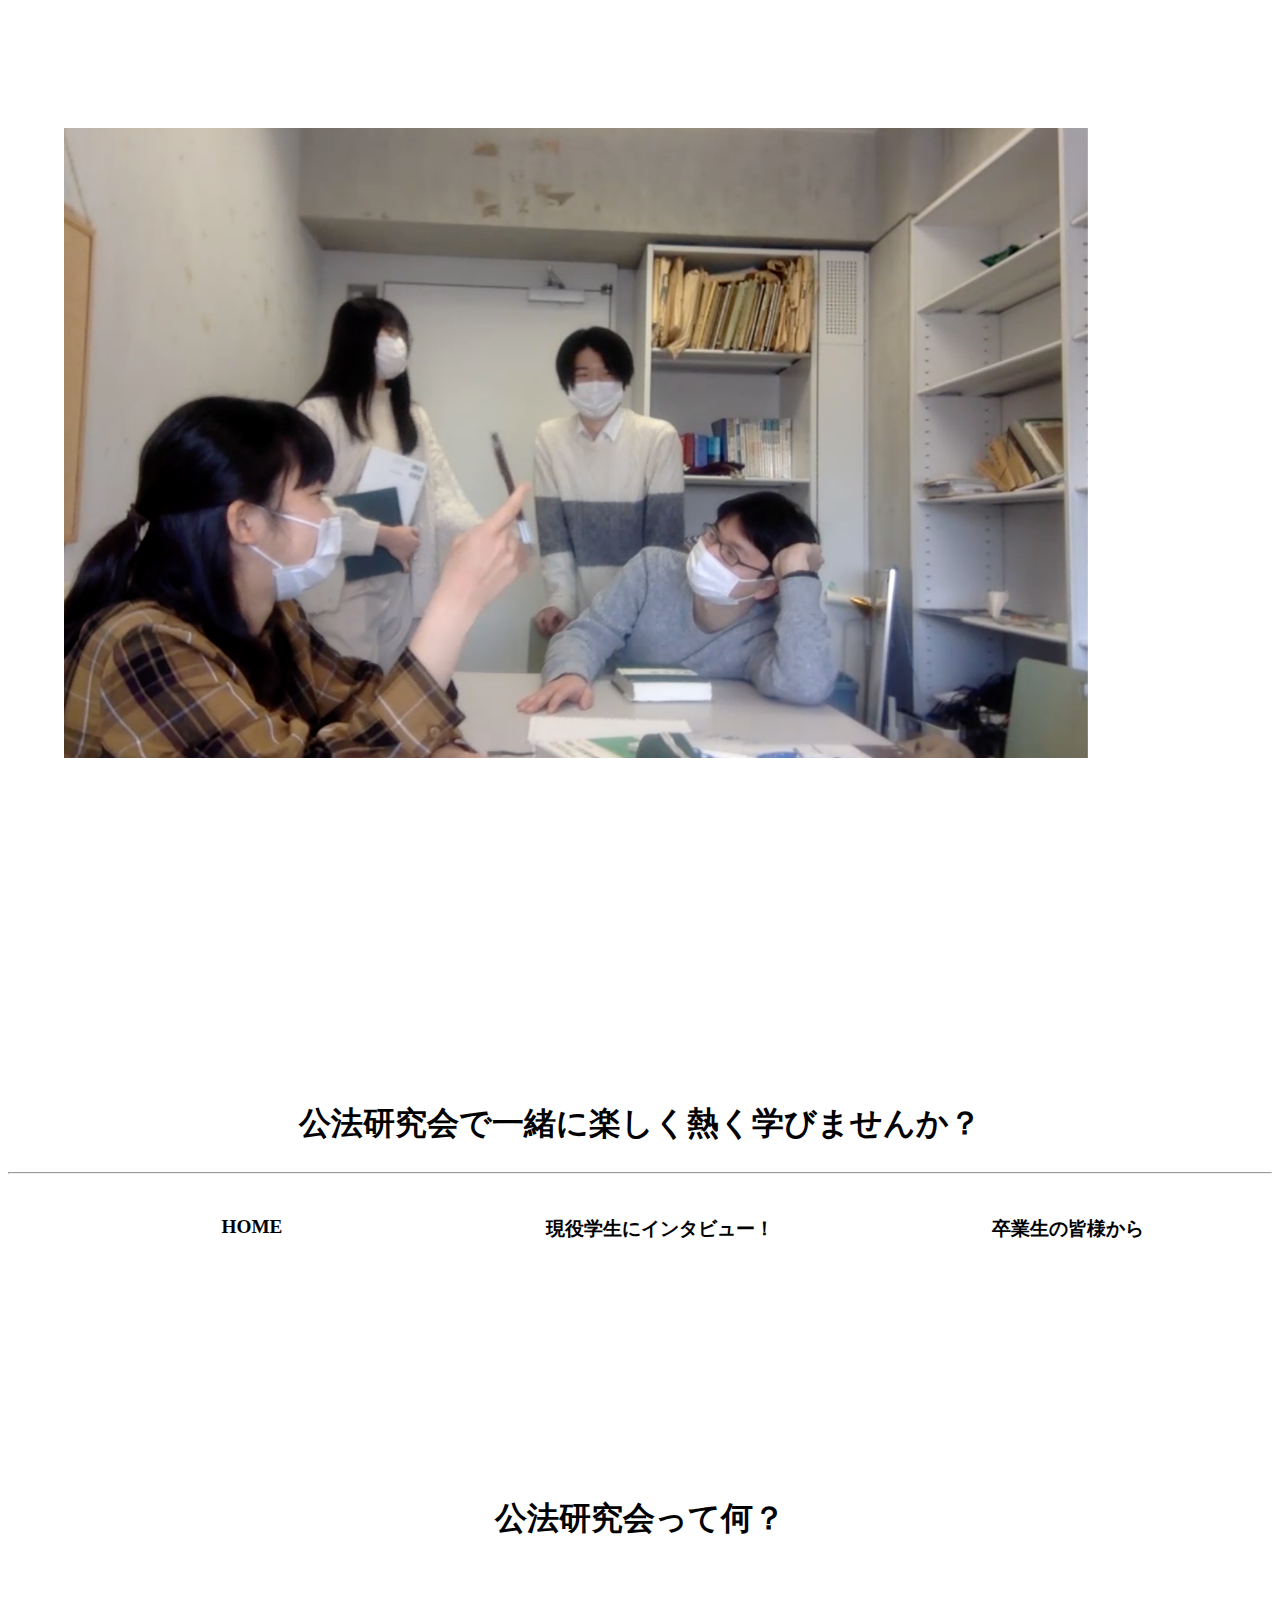
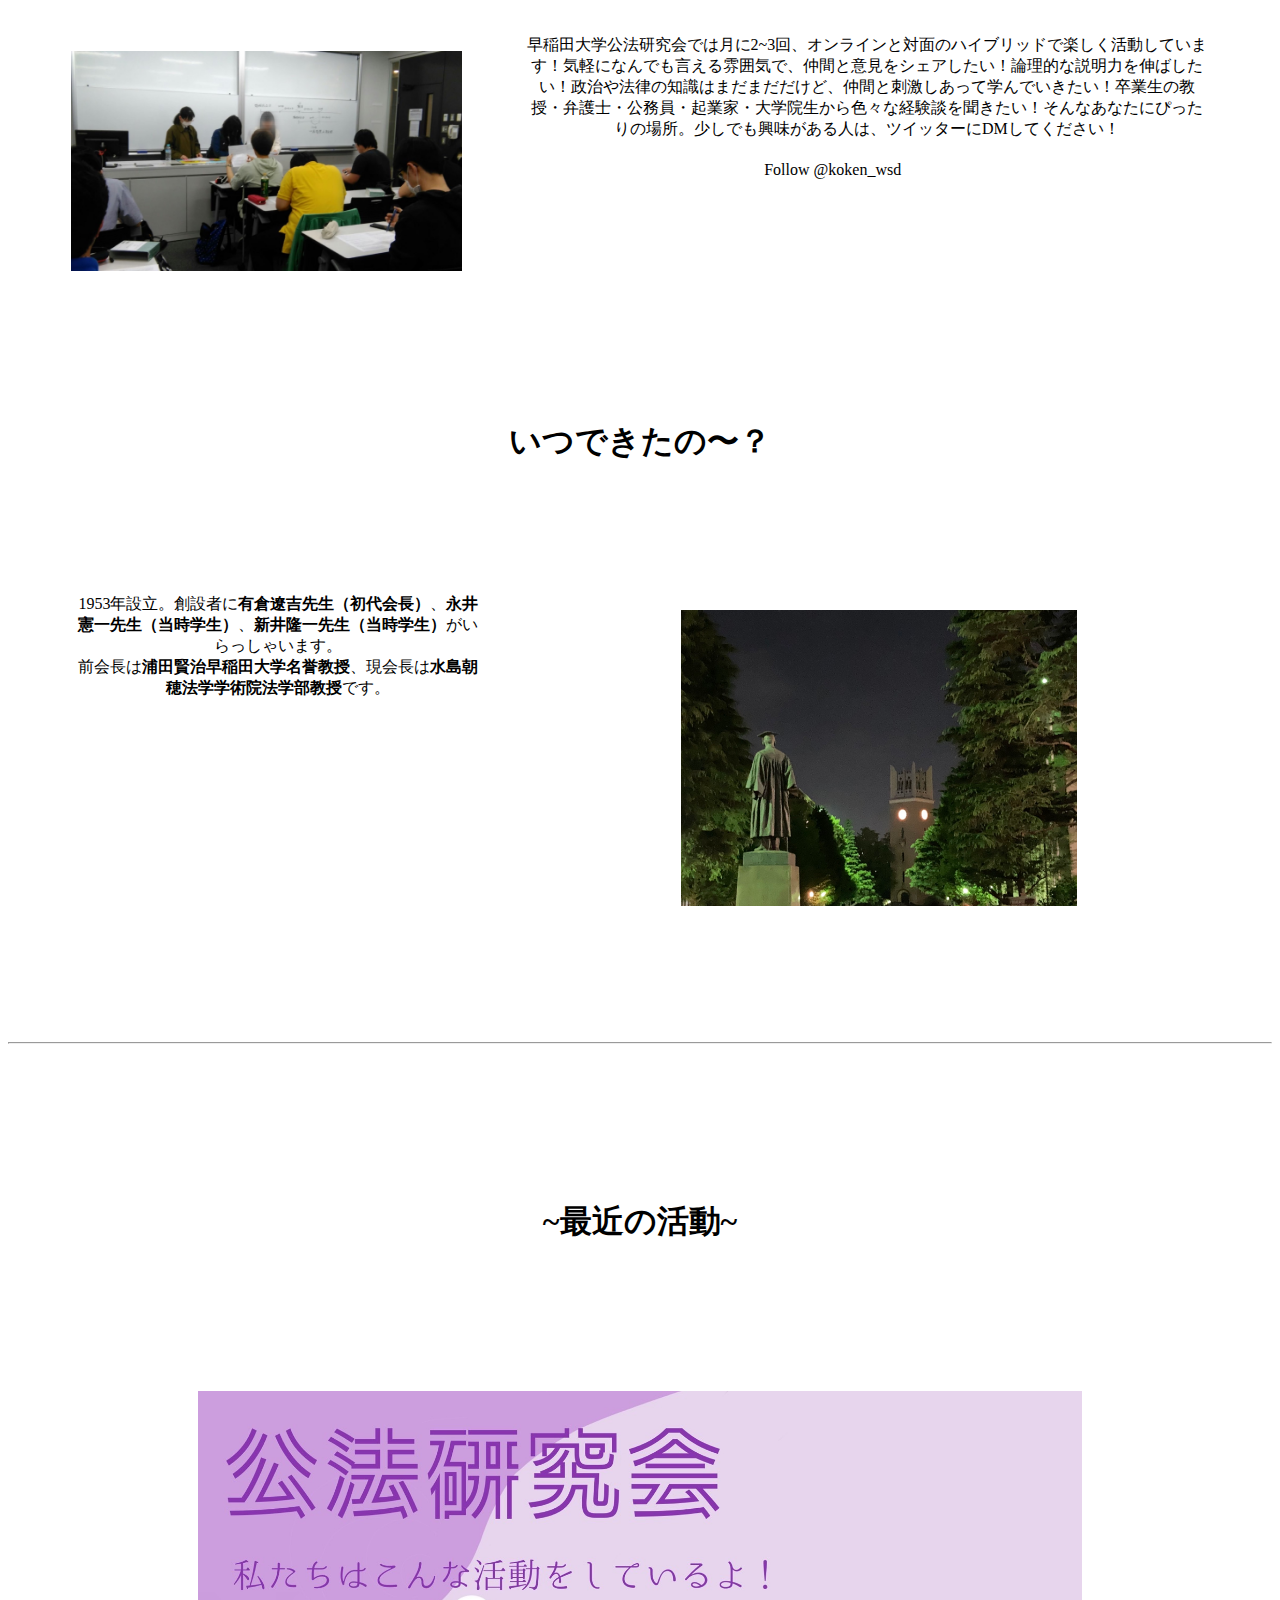
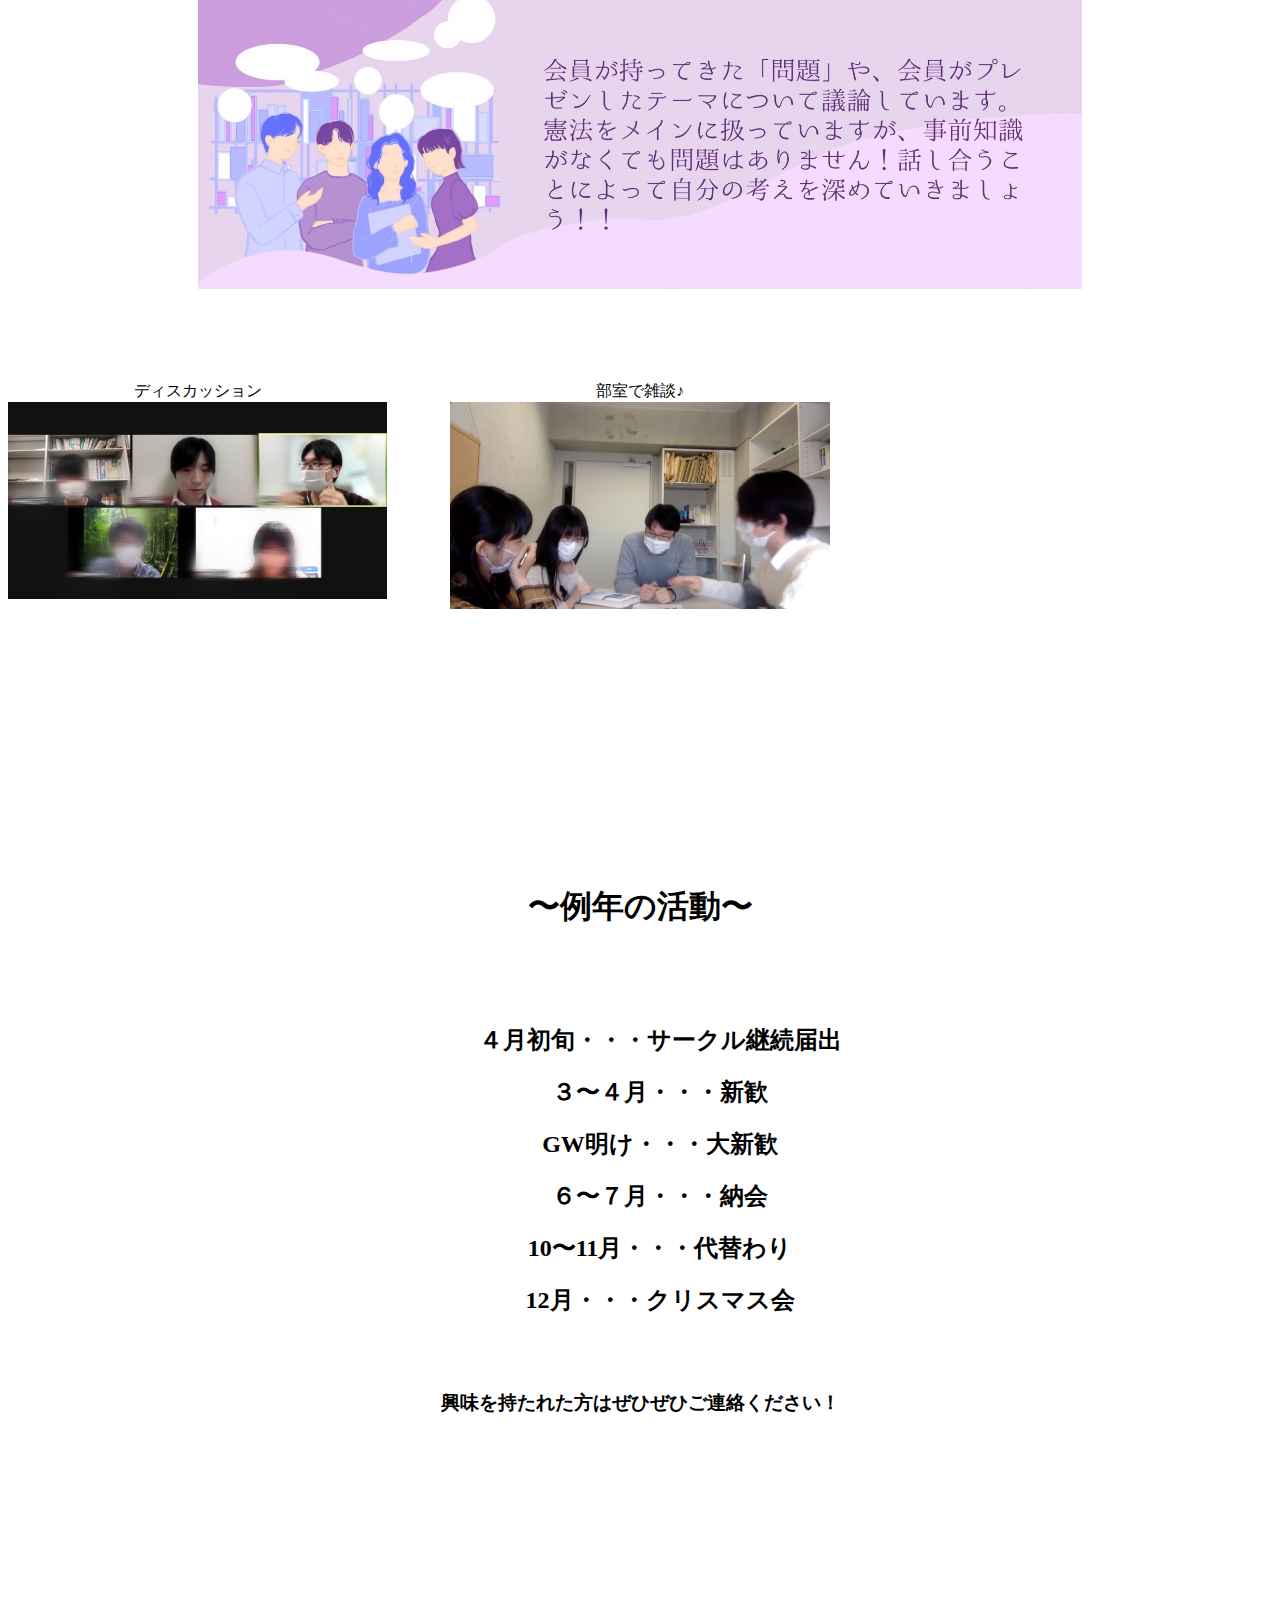
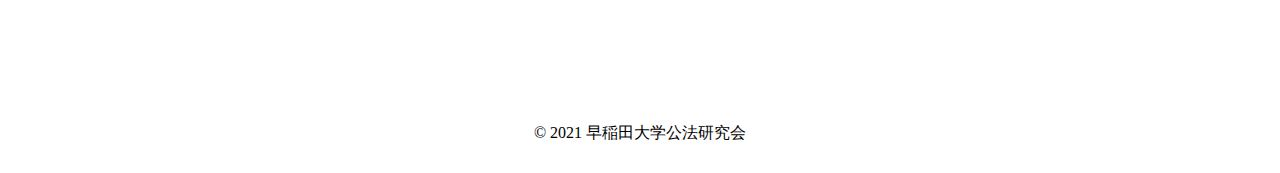
<file: index.html>
<!Doctype html>
<html>
	<head lang="jp">
		<meta name="google-site-verification" content="6Bvv1feyOyO9npJbQkuB9n2IWvGv0CWPb54x6wnlcLo" />
		<meta charaset="utf-8">
		<link type="text/css" rel="stylesheet" href="css/Koho1.css"> 
		<title>早稲田大学公法研究会　最新ホームページ</title>
	</head>
	<body>
		<wrapper>
		<header>
			<p class="h1"><span  class="margin-left">公</span><span class="margin-left">法</span><span class="margin-left">研</span><span class="margin-left">究</span><span class="margin-left">会</span></p>
			
			<p class="text"><span class="smallText" id="smallText1"><span class="innerSmallText">さあ議論だ議論だ！</span></span><br><span class="smallText" id="smallText2"><span class="innerSmallText">公法好き。討論好き。</span></span><br><span class="smallText" id="smallText3"><span class="innerSmallText">集まれ</span></span></p>
			
		</header>
		<div class="main">
			<div class="content">
				<br><br><br><br><br><br><br><br>
			<div class="title">公法研究会で一緒に楽しく熱く学びませんか？</div>
			<br><hr class="line1"><br>
			<ul class="link">
				 <li class="menu"><a href="#">HOME</a></li>
				 <li class="menu"><a href="student.html">現役学生にインタビュー！</a></li>
				 <li class="menu"><a href="senior.html">卒業生の皆様から</a></li>
		         <!--<li class="menu"><a href="works.html">学生のレジメ</a></li>-->  
			</ul>
			<br><br><br><br>
			<br><br><br><br>
			<h1>公法研究会って何？</h1>
		    <br><br><br><br>
			<div class="flex">
				<p class="discussion2"><img src="img/discussion2.jpg" class="discussion2Content" alt="ラウンジで談笑する学生" width="100%"></p>
				<p class="outline"><span class="outlineContent">早稲田大学公法研究会では月に2~3回、オンラインと対面のハイブリッドで楽しく活動しています！気軽になんでも言える雰囲気で、仲間と意見をシェアしたい！論理的な説明力を伸ばしたい！政治や法律の知識はまだまだだけど、仲間と刺激しあって学んでいきたい！卒業生の教授・弁護士・公務員・起業家・大学院生から色々な経験談を聞きたい！そんなあなたにぴったりの場所。少しでも興味がある人は、ツイッターにDMしてください！ <!--or GoogleFormに回答　ください！--><br><br><a href="https://twitter.com/koken_wsd?ref_src=twsrc%5Etfw" class="twitter-follow-button" data-show-count="false">Follow @koken_wsd</a><script async src="https://platform.twitter.com/widgets.js" charset="utf-8"></script><!--<a href="https://docs.google.com/forms/d/e/1FAIpQLSeMoqFvXl1uiYFHBWKEehvLCHGcUCosWNFjRgWI01--W-IHQA/viewform" class="googleForm">GoogleForm</a>--></span></p>
			</div>
				<br><br><br><br><br><br><p><h1>いつできたの〜？</h1></p><br><br><br><br><br><br>
			<div class="founderFlex">
				<p class="history"><span class="historyContent">1953年設立。創設者に<a class="arikura" href="https://ja.wikipedia.org/wiki/%E6%9C%89%E5%80%89%E9%81%BC%E5%90%89">有倉遼吉先生（初代会長）</a>、<a class="nagai" href="https://ja.wikipedia.org/wiki/%E6%B0%B8%E4%BA%95%E6%86%B2%E4%B8%80">永井憲一先生（当時学生）</a>、<a class="arai" href="https://ja.wikipedia.org/wiki/%E6%96%B0%E4%BA%95%E9%9A%86%E4%B8%80">新井隆一先生（当時学生）</a>がいらっしゃいます。<br>前会長は<a class="urata" href="https://ja.wikipedia.org/wiki/%E6%B5%A6%E7%94%B0%E8%B3%A2%E6%B2%BB">浦田賢治早稲田大学名誉教授</a>、現会長は<a class="asaho" href="https://w-rdb.waseda.jp/html/100000408_ja.html">水島朝穂法学学術院法学部教授</a>です。</span></p>
				<p class="okuma"><img src="img/okumazo.jpg" class="okumaContent" alt="大隈像" width="60%"></p>
			</div>
			<br><br><br><br><br><br>
			<hr>
			<br><br><br><br><br><br><br>
			<h1 class="center">~最近の活動~</h1>
			<br><br><br><br><br><br><br>
			<div class="mainPicture" id="mainPicture"><img src="img/activity.jpg" class="MainPicture" alt="メインの写真"></div>
			<br><br><br><br>
			<div class="center">
				<ul class="activityList">
					<li class="recentBox1"><span>ディスカッション</span><img src="img/everyone04.jpg" class="rececntActivity" width = '30%' alt="最近の活動" data-image="recentActivity1DataSet.jpg"></li>
					<li class="blank"></li>
					<li class="recentBox2"><span>部室で雑談♪</span><img src="img/everyone03.png" class="rececntActivity" width = '30%' alt="最近の活動" data-image="recentActivity2DataSet.png"></li>
					<li class="blank"></li>
				</ul>
			</div>
			<br><br><br><br><br><br><br><br><br><br><br><br><br>
			<h1 class="center">〜例年の活動〜</h1>
			<br><br><br>
			<div class="center">
				<p class="previousActivity">
					<ul class="activityList2">
						<li class="plan1"><h2></h2></li>
						<li class="plan2"><h2>４月初旬・・・サークル継続届出</h2></li>
						<li class="plan3"><h2>３〜４月・・・新歓</h2></li>
						<li class="plan4"><h2>GW明け・・・大新歓</h2></li>
						<li class="plan5"><h2>６〜７月・・・納会</h2></li>
						<li class="plan6"><h2>10〜11月・・・代替わり</h2></li>
						<li class="plan7"><h2>12月・・・クリスマス会</h2></li>
						<br><br>
				    </ul>
				</p>
			    <p><h3 class="beCareful">興味を持たれた方はぜひぜひご連絡ください！</h3></p>
			</div>
		</div>
	<br><br><br><br><br><br><br><br><br><br><br><br><br><br><br><br>
		<footer>
			&copy; 2021 早稲田大学公法研究会
		</footer>
	</div>
　　　　　</wrapper>
        <script src="https://code.jquery.com/jquery-3.6.0.min.js"></script>
        <script src="script/Koho1.js"></script>
	</body>
</html>
</file>
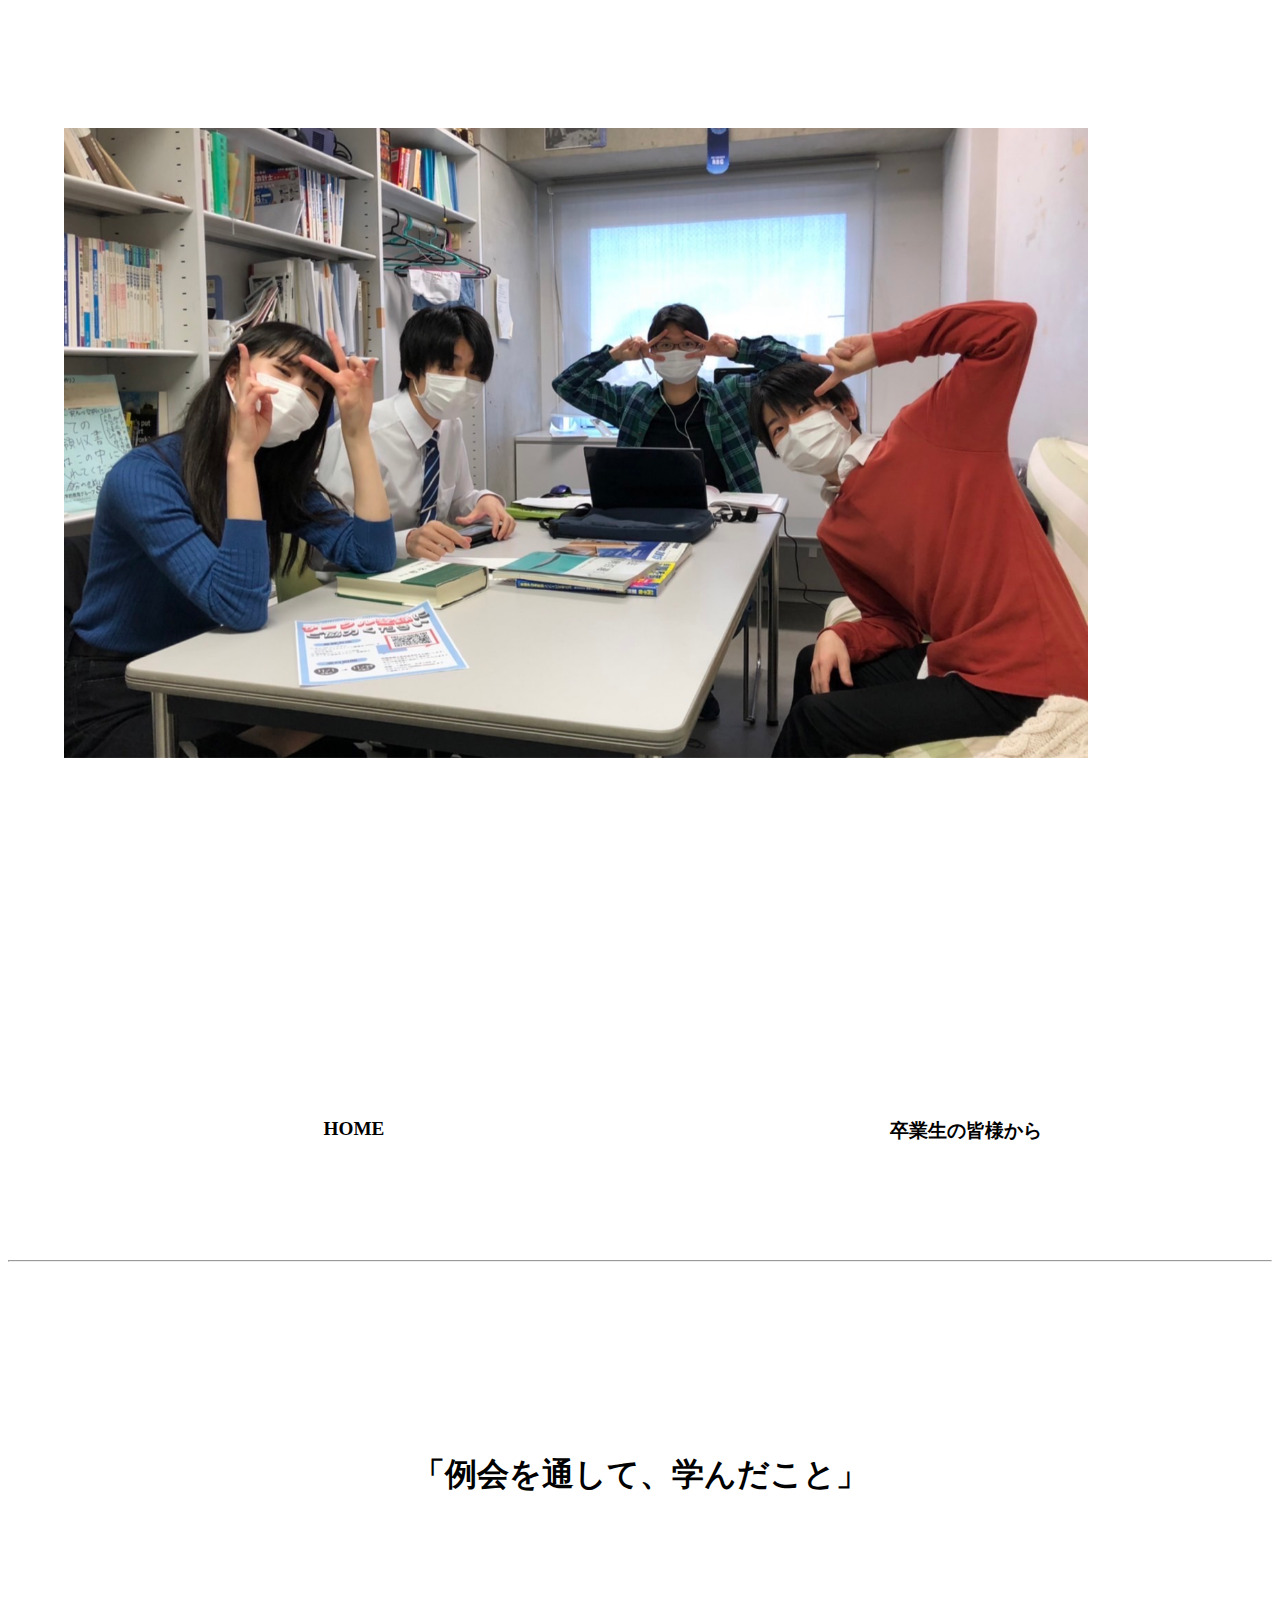
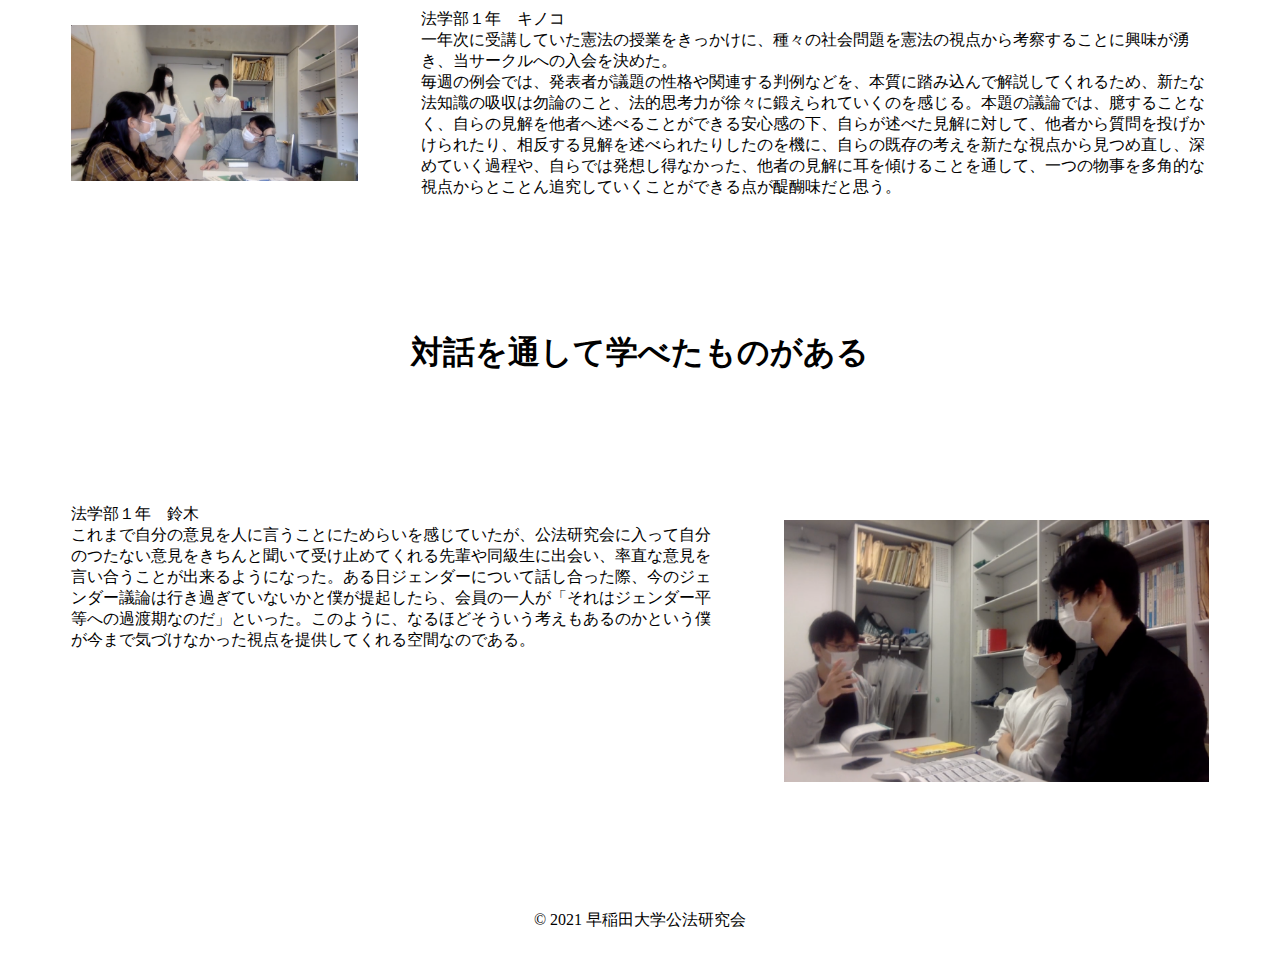
<file: student.html>
<!Doctype html>
<html>
	<head lang="jp">
		<meta name="google-site-verification" content="6Bvv1feyOyO9npJbQkuB9n2IWvGv0CWPb54x6wnlcLo" />
		<meta charaset="utf-8">
		<link type="text/css" rel="stylesheet" href="css/student.css"> 
		<title>私たち早稲田大学公法研究会と一緒に楽しく熱い議論しませんか？法律好き。討論好き。普段は自信がなくて言えないけど、自分の考えを気軽に発信できる場所が欲しい人。</title>
	</head>
	<body>
		<wrapper>
		<header>
			<p class="h1"><a href="index.html" class="kohokaiHover"><span  class="margin-left">公</span><span class="margin-left">法</span><span class="margin-left">研</span><span class="margin-left">究</span><span class="margin-left">会</span></a></p>
			
			<p class="text"><span class="smallText" id="smallText1"><span class="innerSmallText">公法会メンバーに</span></span><br><span class="smallText" id="smallText2"><span class="innerSmallText">突撃</span></span><br><span class="smallText" id="smallText3"><span class="innerSmallText">インタビュー</span></span></p>
			
		</header>
		<div class="main">
			<div class="content">
				<br><br><br><br><br><br><br><br>
			<!--<div class="title">公法会で一緒に楽しく熱く学びませんか？</div>-->
			<ul class="link">
				 <li class="menu"><a href="index.html">HOME</a></li>
				 <li class="menu"><a href="senior.html">卒業生の皆様から</a></li>
		         <!--<li class="menu"><a href="works.html">学生のレジメ</a></li>-->  
			</ul>
            <br><hr class="line1"><br>
			<br><br><br><br>
			<br><br><br><br>
			<!-- <h1 class="mori">コロナ禍だからこそ密度の濃い話し合い</h1>
		    <br><br><br><br>
			<div class="flex">
				<p class="discussion2"><img src="img/zoom.png" class="discussion2Content" alt="ラウンジで談笑する学生" width="100%"></p>
                <p class="discussion2"><img src="discussion2.jpg" class="discussion2Content" alt="ラウンジで談笑する学生" width="100%"></p>-->
				<!--<p class="outline"><span class="outlineContent">法学部２年　森<br>コロナ禍で対面での活動をすることが困難であった中、部員の協力もありオンラインという形で活動を継続できた。普段は対面なのでしばしばヒートアップしすぎて議論が平行線になることもあったが、オンラインでの議論ではより互いによく話を聞くようになった。今後も対面オンラインハイブリッド型による密の濃い熟議を重ねたい。</span></p>
			</div>-->
			<h1 class="mori">「例会を通して、学んだこと」</h1>
		    <br><br><br><br><br>
			<div class="flex">
				<p class="discussion2"><img src="img/discussion1.jpg" class="discussion2Content" alt="ラウンジで談笑する学生" width="100%"></p>
                <!--<p class="discussion2"><img src="discussion2.jpg" class="discussion2Content" alt="ラウンジで談笑する学生" width="100%"></p>-->
				<p class="outline"><span class="outlineContent">法学部１年　キノコ<br>
					一年次に受講していた憲法の授業をきっかけに、種々の社会問題を憲法の視点から考察することに興味が湧き、当サークルへの入会を決めた。<br>
					毎週の例会では、発表者が議題の性格や関連する判例などを、本質に踏み込んで解説してくれるため、新たな法知識の吸収は勿論のこと、法的思考力が徐々に鍛えられていくのを感じる。本題の議論では、臆することなく、自らの見解を他者へ述べることができる安心感の下、自らが述べた見解に対して、他者から質問を投げかけられたり、相反する見解を述べられたりしたのを機に、自らの既存の考えを新たな視点から見つめ直し、深めていく過程や、自らでは発想し得なかった、他者の見解に耳を傾けることを通して、一つの物事を多角的な視点からとことん追究していくことができる点が醍醐味だと思う。</span></p>
			</div>
				<br><br><br><br><br><br><p><h1 class="suzuki">対話を通して学べたものがある</h1></p><br><br><br><br><br><br>
			<div class="founderFlex">
				<p class="history"><span class="historyContent">法学部１年　鈴木<br>これまで自分の意見を人に言うことにためらいを感じていたが、公法研究会に入って自分のつたない意見をきちんと聞いて受け止めてくれる先輩や同級生に出会い、率直な意見を言い合うことが出来るようになった。ある日ジェンダーについて話し合った際、今のジェンダー議論は行き過ぎていないかと僕が提起したら、会員の一人が「それはジェンダー平等への過渡期なのだ」といった。このように、なるほどそういう考えもあるのかという僕が今まで気づけなかった視点を提供してくれる空間なのである。</span></p>
				<p class="okuma"><img src="img/recentActivity2.png" class="okumaContent" alt="大隈像" width="100%"></p>
			</div> 
			<br><br><br><br><br><br>
		<footer>
			&copy; 2021 早稲田大学公法研究会
		</footer>
	</div>
　　　　　</wrapper>
        <script src="https://code.jquery.com/jquery-3.6.0.min.js"></script>
        <script src="script/student.js"></script>
	</body>
</html>
</file>
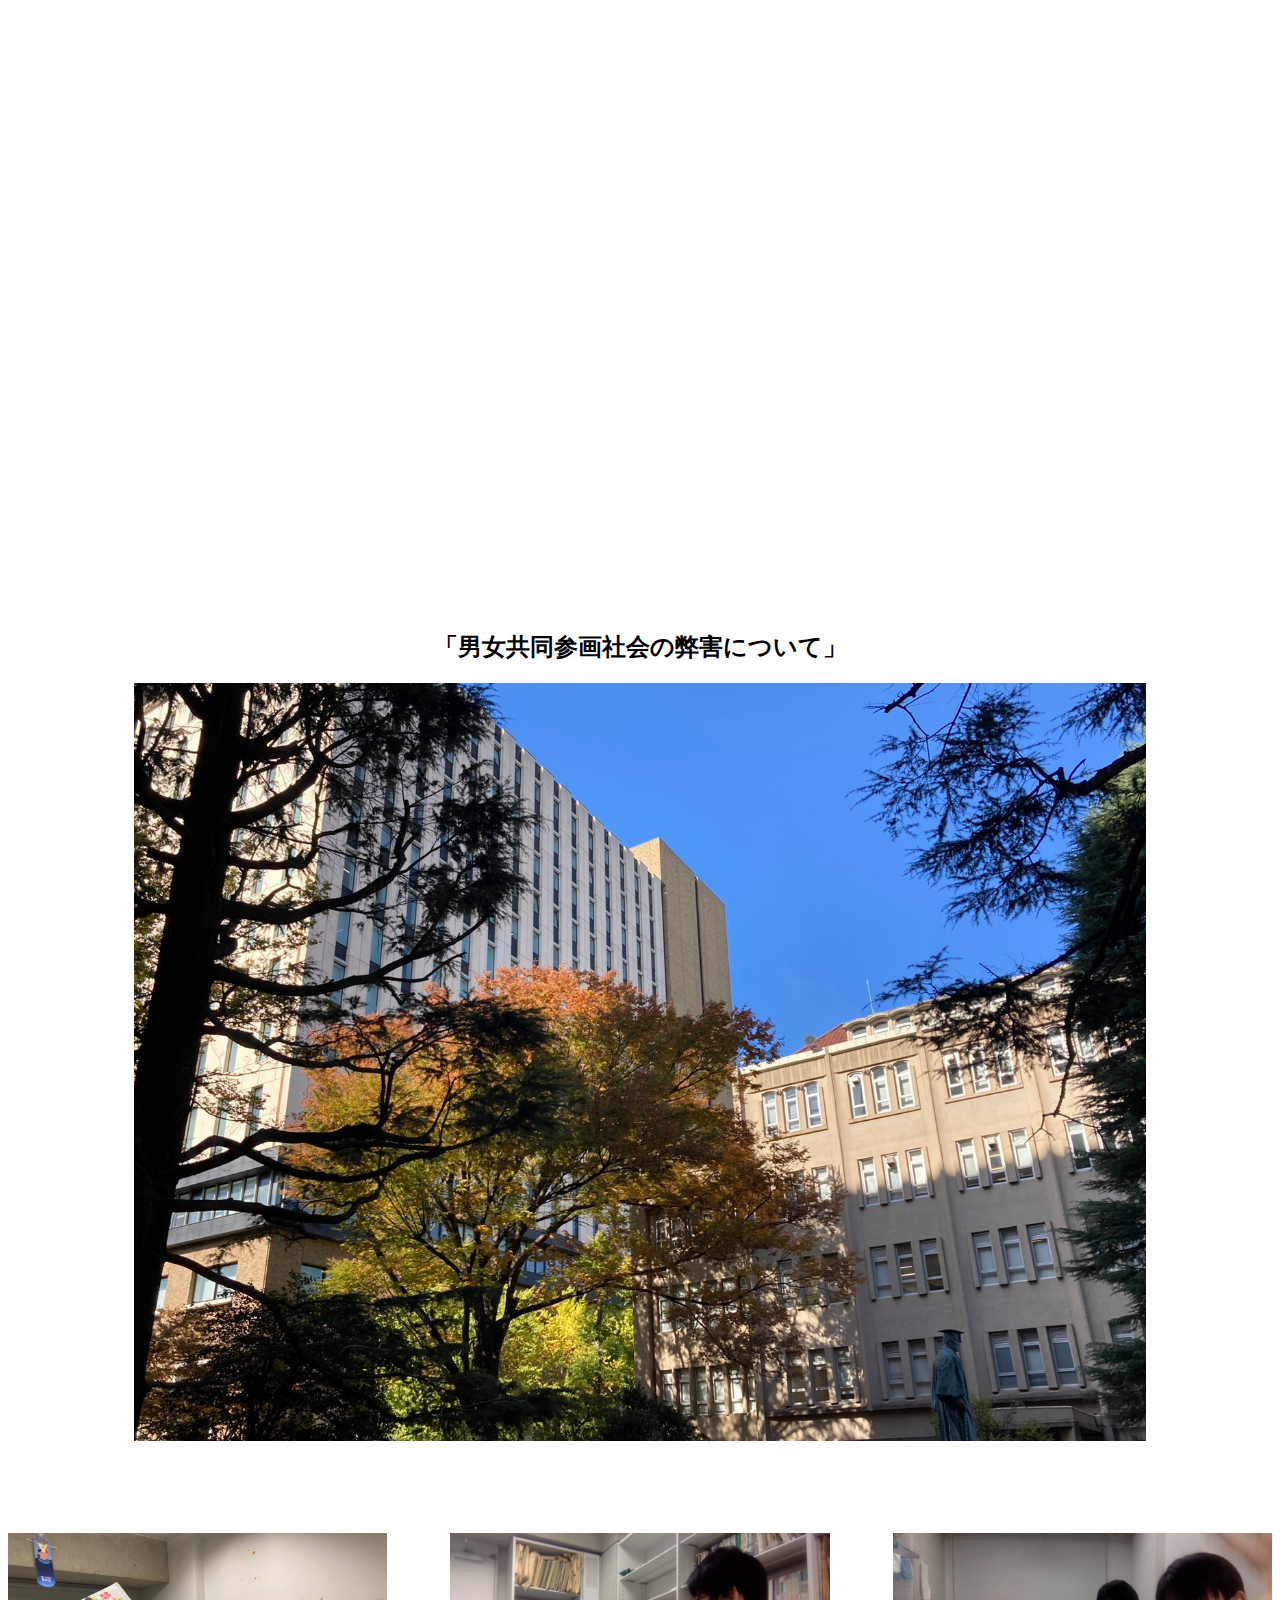
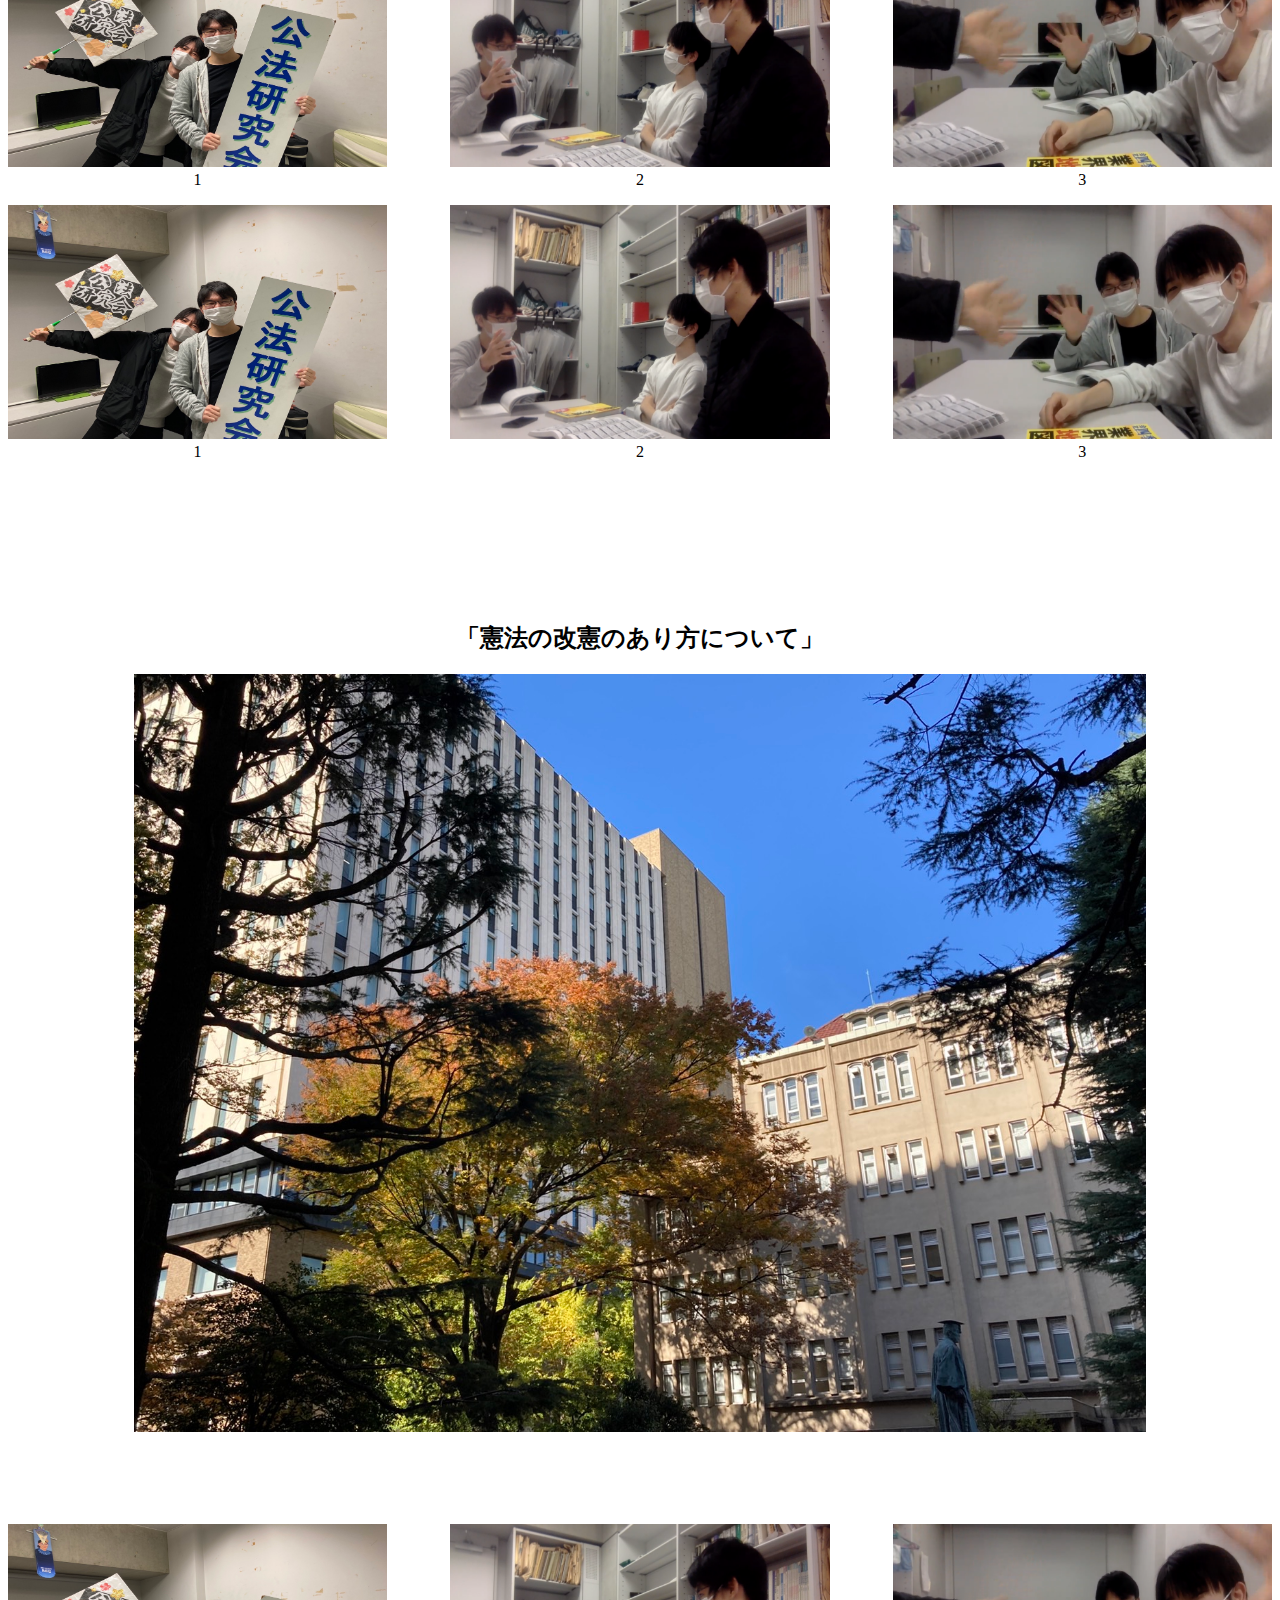
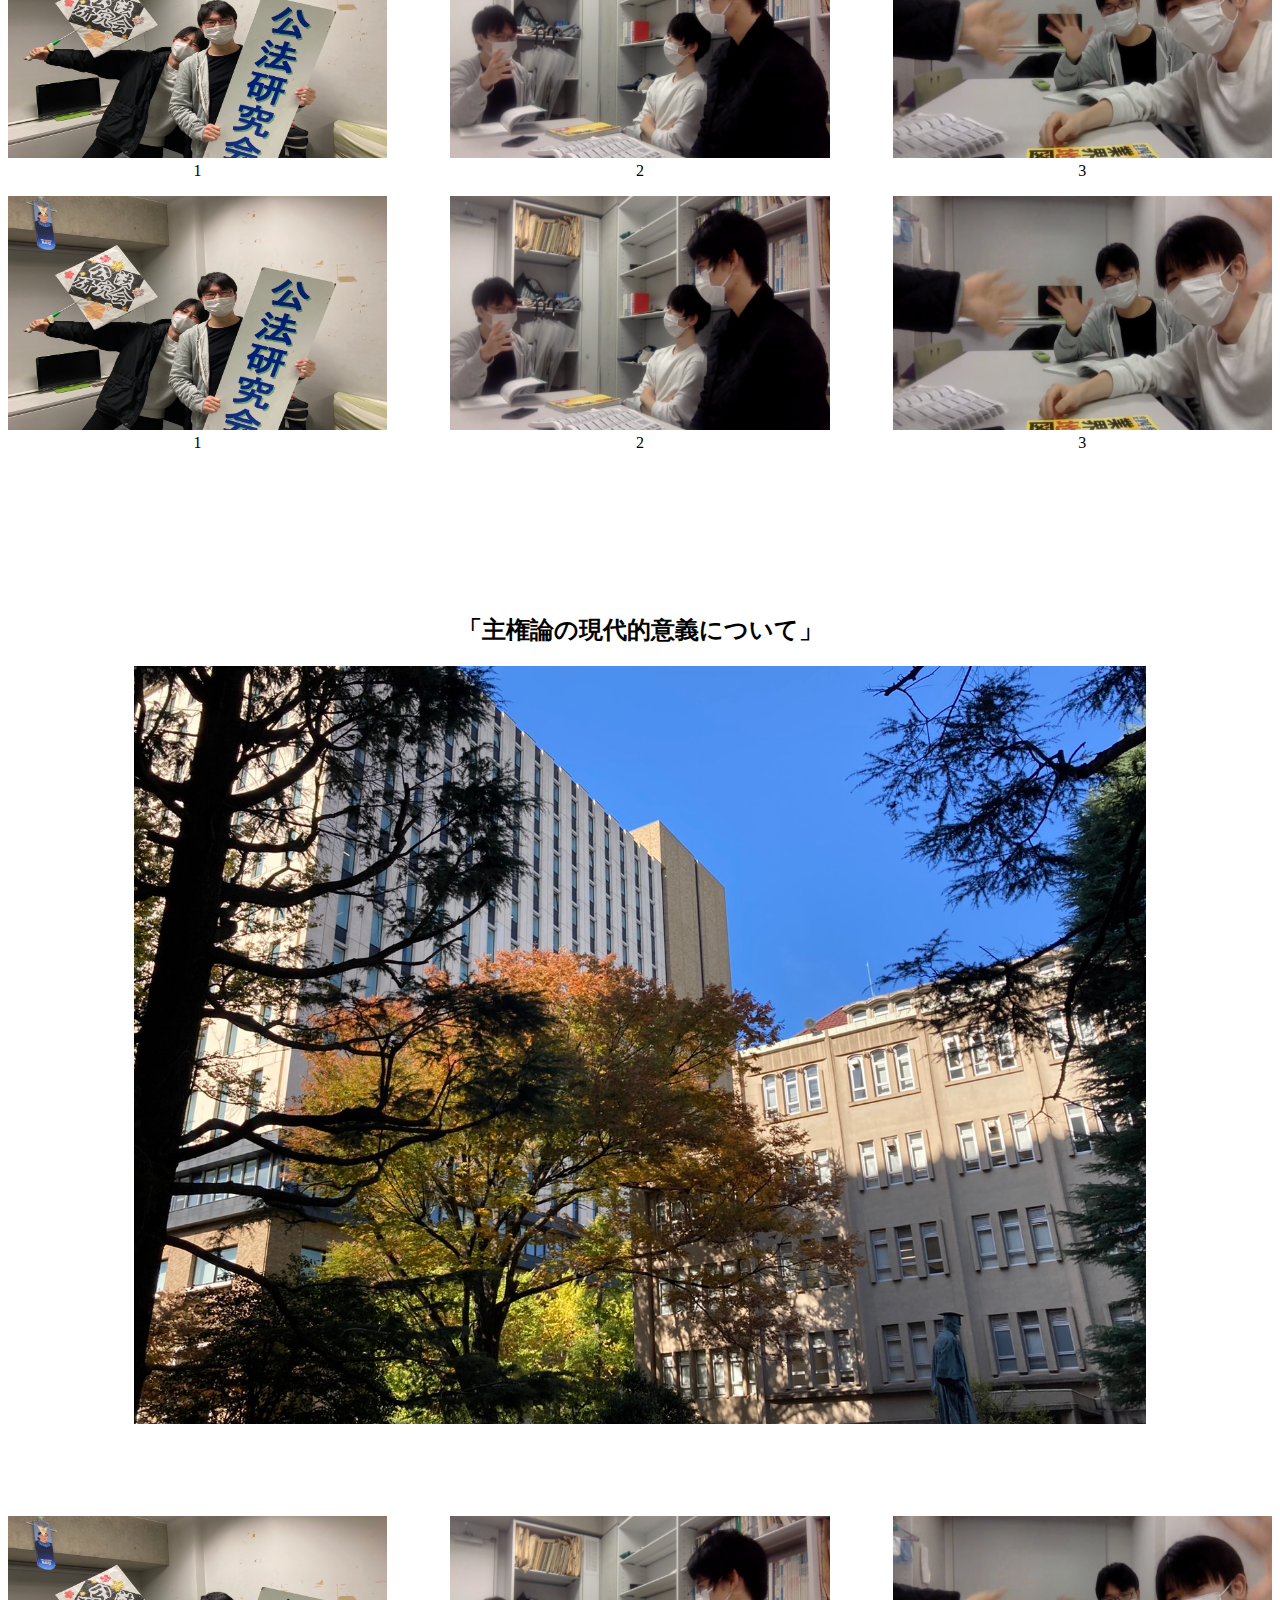
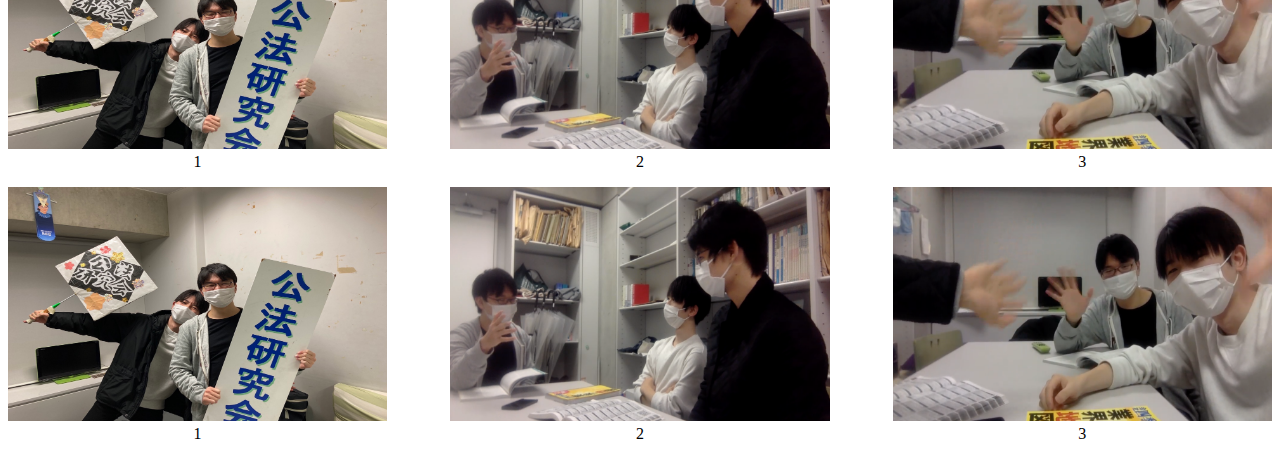
<file: works.html>
<!DOCTYPE html>
<html lang="jp">
<head>
	<meta name="google-site-verification" content="6Bvv1feyOyO9npJbQkuB9n2IWvGv0CWPb54x6wnlcLo" />
    <meta charset="UTF-8">
    <meta http-equiv="X-UA-Compatible" content="IE=edge">
    <meta name="viewport" content="width=device-width, initial-scale=1.0">
    <link type="text/css" rel="stylesheet" href="css/works.css"> 
    <title>私たち早稲田大学公法研究会と一緒に楽しく熱い議論しませんか？法律好き。討論好き。普段は自信がなくて言えないけど、自分の考えを気軽に発信できる場所が欲しい人。</title>
</head>
<body>
    <div class="whole">
        <header id="header">
            <div class="headerFlex"><h2 class="Title"><a href="index.html"><span class="title">公</span><span class="title">法</span><span class="title">研</span><span class="title">究</span><span class="title">会</span></a></h1>
            <!--<img src="roppo-300x300.png" alt="メニュー" width="10%"　class="roppo">--></div>
            <!--<div class="list">
            <ul><li class="first"><a href="index.html">HOME</a></li><li class="second"><a href="student.html">現学生にインタビュー</a></li><li class="third"><a href="works.html">学生のレジメ</a></li></ul>
            </div>-->
            <br><h1 class="sotukaisei">学生の作ったレジメ</h1>
            <br><br><br>
            <div class="list">
                <ul class="upAnime"><li class="first"><a href="index.html">HOME</a></li><li class="second"><a href="student.html">現学生にインタビュー</a></li><li class="third"><a href="senior.html">卒業生の先輩方から</a></li></ul>
            </div>
            <hr class="upAnime">
            <br><br><br><br><br><br><br><br><br>
            </header>
			<br><br><br><br><br><br><br>
			<h2>「男女共同参画社会の弊害について」</h2><div class="mainPicture" id="mainPicture"><img src="img/mainPicture.jpg" class="MainPicture" alt="メインの写真"></div>
			<br><br><br><br>
			<div class="center">
				<ul class="activityList">
					<li class="recentBox1"><img src="img/recentActivity1.jpg" class="rececntActivity" alt="最近の活動" data-image="recentActivity1DataSet.jpg">1</li>
					<li class="blank"></li>
					<li class="recentBox2"><img src="img/recentActivity2.png" class="rececntActivity" alt="最近の活動" data-image="recentActivity2DataSet.png">2</li>
					<li class="blank"></li>
					<li class="recentBox3"><img src="img/recentActivity3.png" class="rececntActivity" alt="最近の活動" data-image="recentActivity3DataSet.png">3</li>
				</ul>
                <ul class="activityList">
					<li class="recentBox1"><img src="img/recentActivity1.jpg" class="rececntActivity" alt="最近の活動" data-image="recentActivity1DataSet.jpg">1</li>
					<li class="blank"></li>
					<li class="recentBox2"><img src="img/recentActivity2.png" class="rececntActivity" alt="最近の活動" data-image="recentActivity2DataSet.png">2</li>
					<li class="blank"></li>
					<li class="recentBox3"><img src="img/recentActivity3.png" class="rececntActivity" alt="最近の活動" data-image="recentActivity3DataSet.png">3</li>
				</ul>
            </div>
            <br><br><br><br><br><br><br>
			<h2>「憲法の改憲のあり方について」</h2><div class="mainPicture" id="mainPicture"><img src="img/mainPicture.jpg" class="MainPicture" alt="メインの写真"></div>
			<br><br><br><br>
			<div class="center">
				<ul class="activityList">
					<li class="recentBox1"><img src="img/recentActivity1.jpg" class="rececntActivity" alt="最近の活動" data-image="recentActivity1DataSet.jpg">1</li>
					<li class="blank"></li>
					<li class="recentBox2"><img src="img/recentActivity2.png" class="rececntActivity" alt="最近の活動" data-image="recentActivity2DataSet.png">2</li>
					<li class="blank"></li>
					<li class="recentBox3"><img src="img/recentActivity3.png" class="rececntActivity" alt="最近の活動" data-image="recentActivity3DataSet.png">3</li>
				</ul>
                <ul class="activityList">
					<li class="recentBox1"><img src="img/recentActivity1.jpg" class="rececntActivity" alt="最近の活動" data-image="recentActivity1DataSet.jpg">1</li>
					<li class="blank"></li>
					<li class="recentBox2"><img src="img/recentActivity2.png" class="rececntActivity" alt="最近の活動" data-image="recentActivity2DataSet.png">2</li>
					<li class="blank"></li>
					<li class="recentBox3"><img src="img/recentActivity3.png" class="rececntActivity" alt="最近の活動" data-image="recentActivity3DataSet.png">3</li>
				</ul>
                </div>
                <br><br><br><br><br><br><br>
				<h2>「主権論の現代的意義について」</h2><div class="mainPicture" id="mainPicture"><img src="img/mainPicture.jpg" class="MainPicture" alt="メインの写真"></div>
			<br><br><br><br>
			<div class="center">
				<ul class="activityList">
					<li class="recentBox1"><img src="img/recentActivity1.jpg" class="rececntActivity" alt="最近の活動" data-image="recentActivity1DataSet.jpg">1</li>
					<li class="blank"></li>
					<li class="recentBox2"><img src="img/recentActivity2.png" class="rececntActivity" alt="最近の活動" data-image="recentActivity2DataSet.png">2</li>
					<li class="blank"></li>
					<li class="recentBox3"><img src="img/recentActivity3.png" class="rececntActivity" alt="最近の活動" data-image="recentActivity3DataSet.png">3</li>
				</ul>
                <ul class="activityList">
					<li class="recentBox1"><img src="img/recentActivity1.jpg" class="rececntActivity" alt="最近の活動" data-image="recentActivity1DataSet.jpg">1</li>
					<li class="blank"></li>
					<li class="recentBox2"><img src="img/recentActivity2.png" class="rececntActivity" alt="最近の活動" data-image="recentActivity2DataSet.png">2</li>
					<li class="blank"></li>
					<li class="recentBox3"><img src="img/recentActivity3.png" class="rececntActivity" alt="最近の活動" data-image="recentActivity3DataSet.png">3</li>
				</ul>
                </div>
			</div>
        <script src="https://code.jquery.com/jquery-3.6.0.min.js"></script>
        <script src="script/works.js"></script>
</body>
</html>
</file>
<file: css/Koho1.css>
.wrapper {
	text-align: center;
	background-color: #fff;
}
/*センターに寄せる*/
.center {
	margin-left: auto;
	margin-right: auto;
}
header {
	padding-left: 10%;
	width: 100%;
	height: 100vh;
	position: relative;
	/*display: flex;*/
	overflow: hidden;
}
/*ヘッダーのアニメーションを入れる*/
.margin-left {
	margin-left: 5%;
}
.h1 {
	font-size: 5em;
	font-weight: bolder;
}
.h1 span {
	opacity: 0;
}
.h1.random span{
	animation-name: randomText;
	animation-duration: 0.5s;
	animation-fill-mode: forwards;
	animation-delay: 1.2s;
}
@keyframes randomText {
	0% {opacity: 0;
	    filter: blur(10px);
		transform: scale(1.5);   
	}
	100% {opacity: 1;
		  filter: blur(0);
		  transform: scale(1.0);
	}
}
/*
.h1.random span:nth-child(2n) {
	animation-delay: 1.7s;
}
.h1.random span:nth-child(3n+1) {
	animation-delay: 1.4s;
}*/
.h1.random span:nth-child(1) {
	animation-delay: 1.2s;
}
.h1.random span:nth-child(2) {
	animation-delay: 1.4s;
}
.h1.random span:nth-child(3) {
	animation-delay: 1.6s;
}
.h1.random span:nth-child(4) {
	animation-delay: 1.8s;
}
.h1.random span:nth-child(5) {
	animation-delay: 2s;
}

/*副題出現*/
.text {
	font-size: 3em;
	font-weight: bolder;
	position: relative;
	top: 20%;
	left: 30%;
}
#smallText2 {
	position: relative;
	left: 10%;
}
#smallText3 {
	position: relative;
	left: 5%;
}
/*ここよくわからん*/
/*.text{
	animation-name: viceTitle;
	animation-duration: 1.5s;
	animation-fill-mode: forwards;
	overflow: hidden;
	opacity: 0;
}*/

.smallText {
	animation-name: smallTextBase;
	animation-duration: 1s;
	animation-fill-mode: forwards;
	position: relative;/*ここは絶対relative*/
	opacity: 0;
	overflow: hidden;
}
.smallText::before {
    animation-name: smallTextAnime;
	animation-duration: 1s;
	animation-fill-mode: forwards;
	content: "";
	position: absolute;/*ここはぜったいabsolute*/
	width: 100%;
	height: 120%;
	background-color: orange;
}
.innerSmallText {
	animation-name: innerText;
	animation-duration: 1s;
	animation-delay: 0.5s;
	animation-fill-mode: forwards;
	opacity: 0;
}
/*@keyframes viceTitle {
	0%{
		opacity: 0;	
	}
	100%{
		opacity: 1;
	}
}*/
@keyframes smallTextBase {
	from {
		opacity: 0;
	}
	to {
		opacity: 1;
	}
}

@keyframes innerText {
	from {
		opacity: 0;
	}
	to {
		opacity: 1;
	}
}

@keyframes smallTextAnime{
	0% {
		transform-origin: right;
		transform: scaleX(0);
	}
	50% {
		transform-origin: right;
		transform: scaleX(1);
	}
	50.001% {
		transform-origin: left;
	}
	100% {
		transform-origin: left;
		transform: scaleX(0);
	}
}

/*まとめてアンカーとリストを加工*/
li {
	text-decoration: none;
	list-style: none;
}
a {
	text-decoration: none;
	color: black;
}
/*公法会で一緒に楽しく熱く学びませんか？*/
.title {
	font-size: 2em;
	font-weight: bolder;
}

/*.text {
	position: relative;
	top: 30%;
	left: 30%;
	width: 70%;
	height: 50%;
	border: solid black 2px;
}*/
/*
.smallText1 {
	margin-left: 5%;
	font-size: 2em;
}
.smallText2 {
	margin-left: 30%;
	font-size: 2em;
}
.smallText3 {
	margin-left: 20%;
	font-size: 2em;
}*/
/*ヘッダーの擬似要素*/
header::before {
	content: "";
	position: fixed;
	top: 0;
	left: 0;
	z-index: -1;
	width: 80%;
	height: 70vh;
	background: url("../img/discussion1.jpg") no-repeat center;
	background-size: cover;
	margin: 10% 5% 5% 5%;
}
/*メニューを加工する*/
.link {
	display: flex;
}
.link li {
	flex: 1 1 auto;
	font-size: 1.2em;
	font-weight: bolder;
	
}
.link li a:hover {
    color: 	red;
}
.menu {
	width: 10%;
	height: 10vh;
}
.fadeUpMenu {
	animation-name: fadeUp;
	animation-duration: 1.0s;
	animation-fill-mode: forwards;
	opacity: 0;
}
@keyframes fadeUp{
	from {
		opacity: 0;
		transform: translateY(300px);
	}
	to {
		opacity: 1;
		transform: translateY(0);
	}
}
.h1 {
	flex: 0 0 auto;
}
.menu {
	/*background-color: #00AECB;
	border: solid 2px #03658E;*/
	width: 100px;
	height: 100px;
	flex: 1 1 auto;
}

/*公法会って何？*/
.ThemeMiddleClass{
	font-size: 2em;
	margin-bottom: 15%;
}

/*概要説明*/
.googleForm {
	margin-left: 10%;
	font-weight: bold;
}
.googleForm:hover {
	color: red;
	font-size: 1.2em;
	font-weight: bolder;
}
.twitter-follow-button {
	margin-right: 10%;
}
.twitter-follow-button:hover {
	transform: scale(1.2);
}
.flex {
	display: flex;
}
.discussion2 {
	flex: 1 1 auto;
	margin-left: 5%;
}
.outline {
	flex: 1 1 auto;
	margin: 0 5%;
	vertical-align: middle;
}

.discussion2Anime {
	animation-name: discussion2Base;
	animation-duration: 1.5s;
	position: relative;
	animation-fill-mode: forwards;
	overflow: hidden;
	opacity: 0;
}

.discussion2Anime::before {
	animation-name: discussion2Anime;
	animation-duration: 1.5s;
	animation-fill-mode: forwards;
	content: "";
	position: absolute;
	width: 100%;
	height: 100%;
	background-color: orange;
}
.discussion2ContentAnime {
	animation-name: discussion2Content;
	animation-delay: 0.5s;
	animation-duration: 2s;
	animation-fill-mode: forwards;
	opacity: 0;
	
}

.outlineAnime {
	animation-name: outlineBase;
	animation-duration: 1.5s;
	position: relative;
	animation-fill-mode: forwards;
	overflow: hidden;
	opacity: 0;
}
.outlineAnime::before {
    animation-name: outlineAnime;
	animation-duration: 1.5s;
	animation-fill-mode: forwards;
	content: "";
	position: absolute;
	width: 100%;
	height: 100%;
	background-color: orange;
}

.outlineContent{
	vertical-align: middle;
}

.historyContent{
	vertical-align: middle;
}

.outlineContentAnime {
	animation-name: outlineContentAnime;
	animation-delay: 0.5s;
	animation-duration: 2s;
	animation-fill-mode: forwards;
	opacity: 0;
}
@keyframes discussion2Base {
	from {
		opacity: 0;
	}
	to {
		opacity: 1;
	}
}

@keyframes discussion2Anime {
	0% {
		transform-origin: left;
		transform: scaleX(0);
	}
	50% {
		transform-origin: left;
		transform: scaleX(1);
	}
	50.001% {
		transform-origin: right;
	}
	100% {
		transform-origin: right;
		transform: scaleX(0);
	}
}
@keyframes discussion2Content {
	from {
		opacity: 0;
	}
	to {
		opacity: 1;
	}
}

@keyframes outlineBase {
	0%{
		opacity: 0;
	}
	100%{
		opacity: 1;
	}
}
@keyframes outlineAnime {
	0% {
		transform-origin: right;
		transform: scaleX(0);
	}
	50% {
		transform-origin: right;
		transform: scaleX(1);
	}
	50.001% {
		transform-origin: left;
	}
	100% {
		transform-origin: left;
		transform: scaleX(0);
	}
}
@keyframes outlineContentAnime{
    from {
		opacity: 0;
	}
	to {
		opacity: 1;
	}
}

/*創設者*/
.founderFlex {
	display: flex;

}

.history {
	flex: 1 1 auto;
	margin: 0 5%;
	vertical-align: middle;
}

.okuma {
	flex: 1 1 auto;
	margin-right: 5%;
}
.arikura {
	font-weight: bolder;
}
.arikura:hover {
	color: red;
}
.nagai {
	font-weight: bolder;
}
.nagai:hover {
	color: red;
}
.arai {
	font-weight: bolder;
}
.arai:hover {
	color: red;
}
.urata {
	font-weight: bolder;
}
.asaho {
	font-weight: bolder;
}
.urata:hover {
	color: red;
}
.asaho:hover {
	color: red;
}

/*創設者アニメ*/
.historyAnime {
	animation-name: historyBase;
	animation-duration: 1.5s;
	position: relative;
	animation-fill-mode: forwards;
	overflow: hidden;
	opacity: 0;
}

.historyAnime::before {
	animation-name: historyAnime;
	animation-duration: 1.5s;
	animation-fill-mode: forwards;
	content: "";
	position: absolute;
	width: 100%;
	height: 100%;
	background-color: green;
}
.historyContentAnime {
	animation-name: historyContent;
	animation-delay: 0.5s;
	animation-duration: 2s;
	animation-fill-mode: forwards;
	opacity: 0;
	
}

.okumaAnime {
	animation-name: okumaBase;
	animation-duration: 1.5s;
	position: relative;
	animation-fill-mode: forwards;
	overflow: hidden;
	opacity: 0;
}
.okumaAnime::before {
    animation-name: okumaAnime;
	animation-duration: 1.5s;
	animation-fill-mode: forwards;
	content: "";
	position: absolute;
	width: 100%;
	height: 100%;
	background-color: green;
}

.okumaContentAnime {
	animation-name: okumaContentAnime;
	animation-delay: 0.5s;
	animation-duration: 2s;
	animation-fill-mode: forwards;
	opacity: 0;
}
@keyframes historyBase {
	from {
		opacity: 0;
	}
	to {
		opacity: 1;
	}
}

@keyframes historyAnime {
	0% {
		transform-origin: left;
		transform: scaleX(0);
	}
	50% {
		transform-origin: left;
		transform: scaleX(1);
	}
	50.001% {
		transform-origin: right;
	}
	100% {
		transform-origin: right;
		transform: scaleX(0);
	}
}
@keyframes historyContent {
	from {
		opacity: 0;
	}
	to {
		opacity: 1;
	}
}

@keyframes okumaBase {
	0%{
		opacity: 0;
	}
	100%{
		opacity: 1;
	}
}
@keyframes okumaAnime {
	0% {
		transform-origin: right;
		transform: scaleX(0);
	}
	50% {
		transform-origin: right;
		transform: scaleX(1);
	}
	50.001% {
		transform-origin: left;
	}
	100% {
		transform-origin: left;
		transform: scaleX(0);
	}
}
@keyframes okumaContentAnime{
    from {
		opacity: 0;
	}
	to {
		opacity: 1;
	}
}

/*最近の活動*/

.mainPicture img{
	width: 70%;
}

.activityList {
	padding: 0;
	display: grid;
	grid-template-columns: 30% 5% 30% 5% 30%;
	grid-template-rows: 100%;
	grid-area: 
		"recentBox1 blank recentBox2 blank recentBox3";
}

.blank {
	grid-area: 
		'blank';
}

.recentBox1 {
	grid-area: 
		'recentBox1';
}

.recentBox2 {
	grid-area: 
		'recentBox2';
}

.recentBox3 {
	grid-area: 
		'recentBox3';
}

.rececntActivity {
	width: 100%;
}

/*最新の活動アニメ*/
 
.mainPictureAnime {
	animation-name: mainPictureAnime;
	animation-duration: 1s;
	animation-fill-mode: forwards;
	opacity: 0;
}

@keyframes mainPictureAnime{
	0% {
		transform-origin: right top;
		transform: rotate(-30deg);
		opacity: 0;
	}
	100% {
		transform-origin: right top;
		transform: rotate(0deg);
		opacity: 1;
	}
}

.recentBox1Anime {
	animation-name: recentBox1Anime;
	animation-duration: 1s;
	animation-fill-mode: forwards;
	animation-delay: 0.2s;
	opacity: 0;
}

@keyframes recentBox1Anime{
	0% {
		transform-origin: right top;
		transform: rotate(-30deg);
		opacity: 0;
	}
	100% {
		transform-origin: right top;
		transform: rotate(0deg);
		opacity: 1;
	}
}

.recentBox2Anime {
	animation-name: recentBox2Anime;
	animation-duration: 1s;
	animation-fill-mode: forwards;
	animation-delay: 0.3s;
	opacity: 0;
}

@keyframes recentBox2Anime{
	0% {
		transform-origin: right top;
		transform: rotate(-30deg);
		opacity: 0;
	}
	100% {
		transform-origin: right top;
		transform: rotate(0deg);
		opacity: 1;
	}
}

.recentBox3Anime {
	animation-name: recentBox3Anime;
	animation-duration: 1s;
	animation-fill-mode: forwards;
	animation-delay: 0.4s;
	opacity: 0;
}

@keyframes recentBox3Anime{
	0% {
		transform-origin: right top;
		transform: rotate(-30deg);
		opacity: 0;
	}
	/*n%２セットで１durationだからこれだとカクカクになる*/
	/*50% {
		transform-origin: right top;
		transform: rotate(-15deg);
		opacity: 0.5;
	}*/
	100% {
		transform-origin: right top;
		transform: rotate(0deg);
		opacity: 1;
	}
}

/*例年の活動*/

.plan1Anime {
	animation-name: plan1Anime;
	animation-duration: 1s;
	animation-fill-mode: forwards;
	opacity: 0;
}
.plan2Anime {
	animation-name: plan2Anime;
	animation-duration: 1s;
	animation-fill-mode: forwards;
	animation-delay: 0.1s;
	opacity: 0;
}
.plan3Anime {
	animation-name: plan3Anime;
	animation-duration: 1s;
	animation-fill-mode: forwards;
	animation-delay: 0.2s;
	opacity: 0;
}
.plan4Anime {
	animation-name: plan4Anime;
	animation-duration: 1s;
	animation-fill-mode: forwards;
	animation-delay: 0.3s;
	opacity: 0;
}
.plan5Anime {
	animation-name: plan5Anime;
	animation-duration: 1s;
	animation-fill-mode: forwards;
	animation-delay: 0.4s;
	opacity: 0;
}
.plan6Anime {
	animation-name: plan6Anime;
	animation-duration: 1s;
	animation-fill-mode: forwards;
	animation-delay: 0.5s;
	opacity: 0;
}
.plan7Anime {
	animation-name: plan7Anime;
	animation-duration: 1s;
	animation-fill-mode: forwards;
	animation-delay: 0.6s;
	opacity: 0;
}
.plan8Anime {
	animation-name: plan8Anime;
	animation-duration: 1s;
	animation-fill-mode: forwards;
	animation-delay: 0.7s;
	opacity: 0;
}
.plan9Anime {
	animation-name: plan9Anime;
	animation-duration: 1s;
	animation-fill-mode: forwards;
	animation-delay: 0.8s;
	opacity: 0;
}
.plan10Anime {
	animation-name: plan10Anime;
	animation-duration: 1s;
	animation-fill-mode: forwards;
	animation-delay: 0.9s;
	opacity: 0;
}
.beCarefulAnime {
	animation-name: beCarefulAnime;
	animation-duration: 1s;
	animation-fill-mode: forwards;
	animation-delay: 1s;
	opacity: 0;
}

@keyframes plan1Anime {
	0%{
		transform: translateY(100px);
		opacity: 0;
	}
	100%{
		transform: translateY(0);
		opacity: 1;
	}
}
@keyframes plan2Anime {
	0%{
		transform: translateY(100px);
		opacity: 0;
	}
	100%{
		transform: translateY(0);
		opacity: 1;
	}
}
@keyframes plan3Anime {
	0%{
		transform: translateY(100px);
		opacity: 0;
	}
	100%{
		transform: translateY(0);
		opacity: 1;
	}
}
@keyframes plan4Anime {
	0%{
		transform: translateY(100px);
		opacity: 0;
	}
	100%{
		transform: translateY(0);
		opacity: 1;
	}
}
@keyframes plan5Anime {
	0%{
		transform: translateY(100px);
		opacity: 0;
	}
	100%{
		transform: translateY(0);
		opacity: 1;
	}
}
@keyframes plan6Anime {
	0%{
		transform: translateY(100px);
		opacity: 0;
	}
	100%{
		transform: translateY(0);
		opacity: 1;
	}
}
@keyframes plan7Anime {
	0%{
		transform: translateY(100px);
		opacity: 0;
	}
	100%{
		transform: translateY(0);
		opacity: 1;
	}
}
@keyframes plan8Anime {
	0%{
		transform: translateY(100px);
		opacity: 0;
	}
	100%{
		transform: translateY(0);
		opacity: 1;
	}
}
@keyframes plan9Anime {
	0%{
		transform: translateY(100px);
		opacity: 0;
	}
	100%{
		transform: translateY(0);
		opacity: 1;
	}
}
@keyframes plan10Anime {
	0%{
		transform: translateY(100px);
		opacity: 0;
	}
	100%{
		transform: translateY(0);
		opacity: 1;
	}
}
@keyframes beCarefulAnime {
	0%{
		transform: translateY(100px);
		opacity: 0;
	}
	100%{
		transform: translateY(0);
		opacity: 1;
	}
}



.main {
	text-align: center;
	position: relative;
	z-index: 1;
	width: 100%;
    background: #fff;
	padding: 50px 0px 0px 0px; 
}
footer {
	background: #fff;
	text-align: center;
}

@media (max-width: 768px){
.mainPicture img{
	height: auto;
	width: 90%;
}

.flex {
	display: block;
}

.founderFlex {
	display: block;
}

}
</file>
<file: css/student.css>
.wrapper {
	text-align: center;
	background-color: #fff;
}
/*センターに寄せる*/
.center {
	margin-left: auto;
	margin-right: auto;
}
header {
	padding-left: 10%;
	width: 100%;
	height: 100vh;
	position: relative;
	/*display: flex;*/
	overflow: hidden;
}
/*ヘッダーのアニメーションを入れる*/
.margin-left {
	margin-left: 5%;
}
.h1 {
	font-size: 2.5em;
	font-weight: bolder;
}
.h1 span {
	opacity: 0;
}
.h1.random span{
	animation-name: randomText;
	animation-duration: 0.5s;
	animation-fill-mode: forwards;
	animation-delay: 1.2s;
}
@keyframes randomText {
	0% {opacity: 0;
	    filter: blur(10px);
		transform: scale(1.5);   
	}
	100% {opacity: 1;
		  filter: blur(0);
		  transform: scale(1.0);
	}
}
/*
.h1.random span:nth-child(2n) {
	animation-delay: 1.7s;
}
.h1.random span:nth-child(3n+1) {
	animation-delay: 1.4s;
}*/
.h1.random span:nth-child(1) {
	animation-delay: 1.2s;
}
.h1.random span:nth-child(2) {
	animation-delay: 1.4s;
}
.h1.random span:nth-child(3) {
	animation-delay: 1.6s;
}
.h1.random span:nth-child(4) {
	animation-delay: 1.8s;
}
.h1.random span:nth-child(5) {
	animation-delay: 2s;
}

/*副題出現*/
.text {
	font-size: 3em;
	font-weight: bolder;
	position: relative;
	top: 20%;
	left: 30%;
}
#smallText2 {
	position: relative;
	left: 10%;
}
#smallText3 {
	position: relative;
	left: 5%;
}
/*ここよくわからん*/
/*.text{
	animation-name: viceTitle;
	animation-duration: 1.5s;
	animation-fill-mode: forwards;
	overflow: hidden;
	opacity: 0;
}*/

.smallText {
	animation-name: smallTextBase;
	animation-duration: 1s;
	animation-fill-mode: forwards;
	position: relative;/*ここは絶対relative*/
	opacity: 0;
	overflow: hidden;
}
.smallText::before {
    animation-name: smallTextAnime;
	animation-duration: 1s;
	animation-fill-mode: forwards;
	content: "";
	position: absolute;/*ここはぜったいabsolute*/
	width: 100%;
	height: 120%;
	background-color: orange;
}
.innerSmallText {
	animation-name: innerText;
	animation-duration: 1s;
	animation-delay: 0.5s;
	animation-fill-mode: forwards;
	opacity: 0;
}
/*@keyframes viceTitle {
	0%{
		opacity: 0;	
	}
	100%{
		opacity: 1;
	}
}*/
@keyframes smallTextBase {
	from {
		opacity: 0;
	}
	to {
		opacity: 1;
	}
}

@keyframes innerText {
	from {
		opacity: 0;
	}
	to {
		opacity: 1;
	}
}

@keyframes smallTextAnime{
	0% {
		transform-origin: right;
		transform: scaleX(0);
	}
	50% {
		transform-origin: right;
		transform: scaleX(1);
	}
	50.001% {
		transform-origin: left;
	}
	100% {
		transform-origin: left;
		transform: scaleX(0);
	}
}

/*まとめてアンカーとリストを加工*/
li {
	text-decoration: none;
	list-style: none;
}
a {
	text-decoration: none;
	color: black;
}
/*公法会で一緒に楽しく熱く学びませんか？*//*
.title {
	font-size: 2em;
	font-weight: bolder;
}*/

/*.text {
	position: relative;
	top: 30%;
	left: 30%;
	width: 70%;
	height: 50%;
	border: solid black 2px;
}*/
/*
.smallText1 {
	margin-left: 5%;
	font-size: 2em;
}
.smallText2 {
	margin-left: 30%;
	font-size: 2em;
}
.smallText3 {
	margin-left: 20%;
	font-size: 2em;
}*/
/*ヘッダーの擬似要素*/
header::before {
	content: "";
	position: fixed;
	top: 0;
	left: 0;
	z-index: -1;
	width: 80%;
	height: 70vh;
	background: url("../img/friends.jpg") no-repeat center;
	background-size: cover;
	margin: 10% 5% 5% 5%;
}
/*メニューを加工する*/
.link {
	display: flex;
}
.link li {
	flex: 1 1 auto;
	font-size: 1.2em;
	font-weight: bolder;
	
}
.link li a:hover {
    color: 	red;
}
.menu {
	width: 10%;
	height: 10vh;
	text-align: center;
}
.fadeUpMenu {
	animation-name: fadeUp;
	animation-duration: 1.0s;
	animation-fill-mode: forwards;
	opacity: 0;
}
@keyframes fadeUp{
	from {
		opacity: 0;
		transform: translateY(300px);
	}
	to {
		opacity: 1;
		transform: translateY(0);
	}
}
.h1 {
	flex: 0 0 auto;
}
.menu {
	/*background-color: #00AECB;
	border: solid 2px #03658E;*/
	width: 100px;
	height: 100px;
	flex: 1 1 auto;
}

/*公法会って何？*/
.ThemeMiddleClass{
	font-size: 2em;
	margin-bottom: 15%;
}

/*概要説明*/
/*.googleForm {
	margin-left: 10%;
	font-weight: bold;
}
.googleForm:hover {
	color: red;
	font-size: 1.2em;
	font-weight: bolder;
}
.twitter-follow-button {
	margin-right: 10%;
}
.twitter-follow-button:hover {
	transform: scale(1.2);
}*/
.flex {
	display: flex;
}
.discussion2 {
	flex: 1 1 auto;
	margin-left: 5%;
}
.outline {
	flex: 1 1 auto;
	margin: 0 5%;
	vertical-align: middle;
}

.discussion2Anime {
	animation-name: discussion2Base;
	animation-duration: 1.5s;
	position: relative;
	animation-fill-mode: forwards;
	overflow: hidden;
	opacity: 0;
}

.discussion2Anime::before {
	animation-name: discussion2Anime;
	animation-duration: 1.5s;
	animation-fill-mode: forwards;
	content: "";
	position: absolute;
	width: 100%;
	height: 100%;
	background-color: orange;
}
.discussion2ContentAnime {
	animation-name: discussion2Content;
	animation-delay: 0.5s;
	animation-duration: 2s;
	animation-fill-mode: forwards;
	opacity: 0;
	
}

.outlineAnime {
	animation-name: outlineBase;
	animation-duration: 1.5s;
	position: relative;
	animation-fill-mode: forwards;
	overflow: hidden;
	opacity: 0;
}
.outlineAnime::before {
    animation-name: outlineAnime;
	animation-duration: 1.5s;
	animation-fill-mode: forwards;
	content: "";
	position: absolute;
	width: 100%;
	height: 100%;
	background-color: orange;
}

.outlineContent{
	vertical-align: middle;
}

.historyContent{
	vertical-align: middle;
}

.outlineContentAnime {
	animation-name: outlineContentAnime;
	animation-delay: 0.5s;
	animation-duration: 2s;
	animation-fill-mode: forwards;
	opacity: 0;
}
@keyframes discussion2Base {
	from {
		opacity: 0;
	}
	to {
		opacity: 1;
	}
}

@keyframes discussion2Anime {
	0% {
		transform-origin: left;
		transform: scaleX(0);
	}
	50% {
		transform-origin: left;
		transform: scaleX(1);
	}
	50.001% {
		transform-origin: right;
	}
	100% {
		transform-origin: right;
		transform: scaleX(0);
	}
}
@keyframes discussion2Content {
	from {
		opacity: 0;
	}
	to {
		opacity: 1;
	}
}

@keyframes outlineBase {
	0%{
		opacity: 0;
	}
	100%{
		opacity: 1;
	}
}
@keyframes outlineAnime {
	0% {
		transform-origin: right;
		transform: scaleX(0);
	}
	50% {
		transform-origin: right;
		transform: scaleX(1);
	}
	50.001% {
		transform-origin: left;
	}
	100% {
		transform-origin: left;
		transform: scaleX(0);
	}
}
@keyframes outlineContentAnime{
    from {
		opacity: 0;
	}
	to {
		opacity: 1;
	}
}

/*創設者*/
.founderFlex {
	display: flex;

}

.history {
	flex: 1 1 auto;
	margin: 0 5%;
}

.okuma {
	flex: 1 1 auto;
	margin-right: 5%;
}
.arikura {
	font-weight: bolder;
}
.arikura:hover {
	color: red;
}
.nagai {
	font-weight: bolder;
}
.nagai:hover {
	color: red;
}
.arai {
	font-weight: bolder;
}
.arai:hover {
	color: red;
}
.urata {
	font-weight: bolder;
}
.asaho {
	font-weight: bolder;
}
.urata:hover {
	color: red;
}
.asaho:hover {
	color: red;
}

/*創設者アニメ*/
.historyAnime {
	animation-name: historyBase;
	animation-duration: 1.5s;
	position: relative;
	animation-fill-mode: forwards;
	overflow: hidden;
	opacity: 0;
}

.historyAnime::before {
	animation-name: historyAnime;
	animation-duration: 1.5s;
	animation-fill-mode: forwards;
	content: "";
	position: absolute;
	width: 100%;
	height: 100%;
	background-color: green;
}
.historyContentAnime {
	animation-name: historyContent;
	animation-delay: 0.5s;
	animation-duration: 2s;
	animation-fill-mode: forwards;
	opacity: 0;
	
}

.okumaAnime {
	animation-name: okumaBase;
	animation-duration: 1.5s;
	position: relative;
	animation-fill-mode: forwards;
	overflow: hidden;
	opacity: 0;
}
.okumaAnime::before {
    animation-name: okumaAnime;
	animation-duration: 1.5s;
	animation-fill-mode: forwards;
	content: "";
	position: absolute;
	width: 100%;
	height: 100%;
	background-color: green;
}

.okumaContentAnime {
	animation-name: okumaContentAnime;
	animation-delay: 0.5s;
	animation-duration: 2s;
	animation-fill-mode: forwards;
	opacity: 0;
}
@keyframes historyBase {
	from {
		opacity: 0;
	}
	to {
		opacity: 1;
	}
}

@keyframes historyAnime {
	0% {
		transform-origin: left;
		transform: scaleX(0);
	}
	50% {
		transform-origin: left;
		transform: scaleX(1);
	}
	50.001% {
		transform-origin: right;
	}
	100% {
		transform-origin: right;
		transform: scaleX(0);
	}
}
@keyframes historyContent {
	from {
		opacity: 0;
	}
	to {
		opacity: 1;
	}
}

@keyframes okumaBase {
	0%{
		opacity: 0;
	}
	100%{
		opacity: 1;
	}
}
@keyframes okumaAnime {
	0% {
		transform-origin: right;
		transform: scaleX(0);
	}
	50% {
		transform-origin: right;
		transform: scaleX(1);
	}
	50.001% {
		transform-origin: left;
	}
	100% {
		transform-origin: left;
		transform: scaleX(0);
	}
}
@keyframes okumaContentAnime{
    from {
		opacity: 0;
	}
	to {
		opacity: 1;
	}
}
.main {
	/*text-align: center;*/
	position: relative;
	z-index: 1;
	width: 100%;
    background: #fff;
	padding: 50px 0px 0px 0px; 
}
footer {
	background: #fff;
	text-align: center;
}
.mori {
	text-align: center;
}
.suzuki {
	text-align: center;
}

.kohokaiHover:hover {
	font-size: 1.2em;
	font-weight: 1.5em;
}

@media (max-width: 768px){
.flex {
	display: block;
}

.founderFlex {
	display: block;
}
}
</file>
<file: css/works.css>
/*最近の活動*/

.list ul {
	width: 100%;
	margin-left: auto;
	display: flex;
	text-decoration: none;
	list-style: none;
}
.list li {
	flex: 1 1 auto;
	text-decoration: none;
	text-align: center;
	color: black;
	font-weight: bolder;
	margin-right: 5%;
}
.list li a:hover {
	color: red;
}
.first {
	margin-left: 0;
	padding-left: 0;
}
/*.listAnime li {
	text-decoration: none;
	list-style: none;
	border-bottom: 1px black solid;
}*/
li a:hover {
	transform: scale(1.2);
	font-weight: bolder;
}

.headerFlex {
	display: flex;
}
.Title {
	flex: 1 1 auto;
    margin-right: 70%;
}
.Title a:hover {
	font-size: 1.3em;
	font-weight: 1.5em;
}
/*
.roppo {
	flex: 1 1 auto;
	margin: 5% 5% 0 80%;
}*/

a {
	text-decoration: none;
	color: black;
}
h2:hover {
	transform: scale(1.1);
	font-weight: 2em;
}
.wrapper {
	background-color: white;
}
.title {
	margin-left: 5%;
	font-size: 1em;
}
.Title {
	width: 50%;
}
.sotukaisei {
	/*margin-left: 40%;*/
	text-align: center;
	font-size: 2.5em;
	font-weight: bolder;
}



.whole {
    text-align: center;    
}

li {
    list-style: none;
}

.mainPicture img{
	width: 80%;
}

.activityList {
	padding: 0;
	display: grid;
	grid-template-columns: 30% 5% 30% 5% 30%;
	grid-template-rows: 100%;
	grid-area: 
		"recentBox1 blank recentBox2 blank recentBox3";
}

.blank {
	grid-area: 
		'blank';
}

.recentBox1 {
	grid-area: 
		'recentBox1';
}

.recentBox2 {
	grid-area: 
		'recentBox2';
}

.recentBox3 {
	grid-area: 
		'recentBox3';
}

.rececntActivity {
	width: 100%;
}

/*最新の活動アニメ*/
 
.mainPictureAnime {
	animation-name: mainPictureAnime;
	animation-duration: 1s;
	animation-fill-mode: forwards;
	opacity: 0;
}

@keyframes mainPictureAnime{
	0% {
		transform-origin: right top;
		transform: rotate(-30deg);
		opacity: 0;
	}
	100% {
		transform-origin: right top;
		transform: rotate(0deg);
		opacity: 1;
	}
}

.recentBox1Anime {
	animation-name: recentBox1Anime;
	animation-duration: 1s;
	animation-fill-mode: forwards;
	animation-delay: 0.2s;
	opacity: 0;
}

@keyframes recentBox1Anime{
	0% {
		transform-origin: right top;
		transform: rotate(-30deg);
		opacity: 0;
	}
	100% {
		transform-origin: right top;
		transform: rotate(0deg);
		opacity: 1;
	}
}

.recentBox2Anime {
	animation-name: recentBox2Anime;
	animation-duration: 1s;
	animation-fill-mode: forwards;
	animation-delay: 0.3s;
	opacity: 0;
}

@keyframes recentBox2Anime{
	0% {
		transform-origin: right top;
		transform: rotate(-30deg);
		opacity: 0;
	}
	100% {
		transform-origin: right top;
		transform: rotate(0deg);
		opacity: 1;
	}
}

.recentBox3Anime {
	animation-name: recentBox3Anime;
	animation-duration: 1s;
	animation-fill-mode: forwards;
	animation-delay: 0.4s;
	opacity: 0;
}

@keyframes recentBox3Anime{
	0% {
		transform-origin: right top;
		transform: rotate(-30deg);
		opacity: 0;
	}
	/*n%２セットで１durationだからこれだとカクカクになる*/
	/*50% {
		transform-origin: right top;
		transform: rotate(-15deg);
		opacity: 0.5;
	}*/
	100% {
		transform-origin: right top;
		transform: rotate(0deg);
		opacity: 1;
	}
}

/*toAnime*/
.topAnime1 {
	animation-name: topAnime;
	animation-fill-mode: forwards;
	animation-duration: 1s;
	opacity: 0;
}
.topAnime2 {
	animation-name: topAnime;
	animation-fill-mode: forwards;
	animation-duration: 1s;
	animation-delay: 0.4s;
	opacity: 0;
}
.topAnime3 {
	animation-name: topAnime;
	animation-fill-mode: forwards;
	animation-duration: 1s;
	animation-delay: 0.8s;
	opacity: 0;
}
@keyframes topAnime{
	from {
		transform: translateY(40%);
		opacity: 0;
	}
	to {
		transform: translateY(0);
		opacity: 1;
	}
}

.first a:hover {
	font-size: 1.2em;
	font-weight: 2em;
}
.second a:hover {
	font-size: 1.2em;
	font-weight: 2em;
}
.third a:hover {
	font-size: 1.2em;
	font-weight: 2em;
}
</file>
